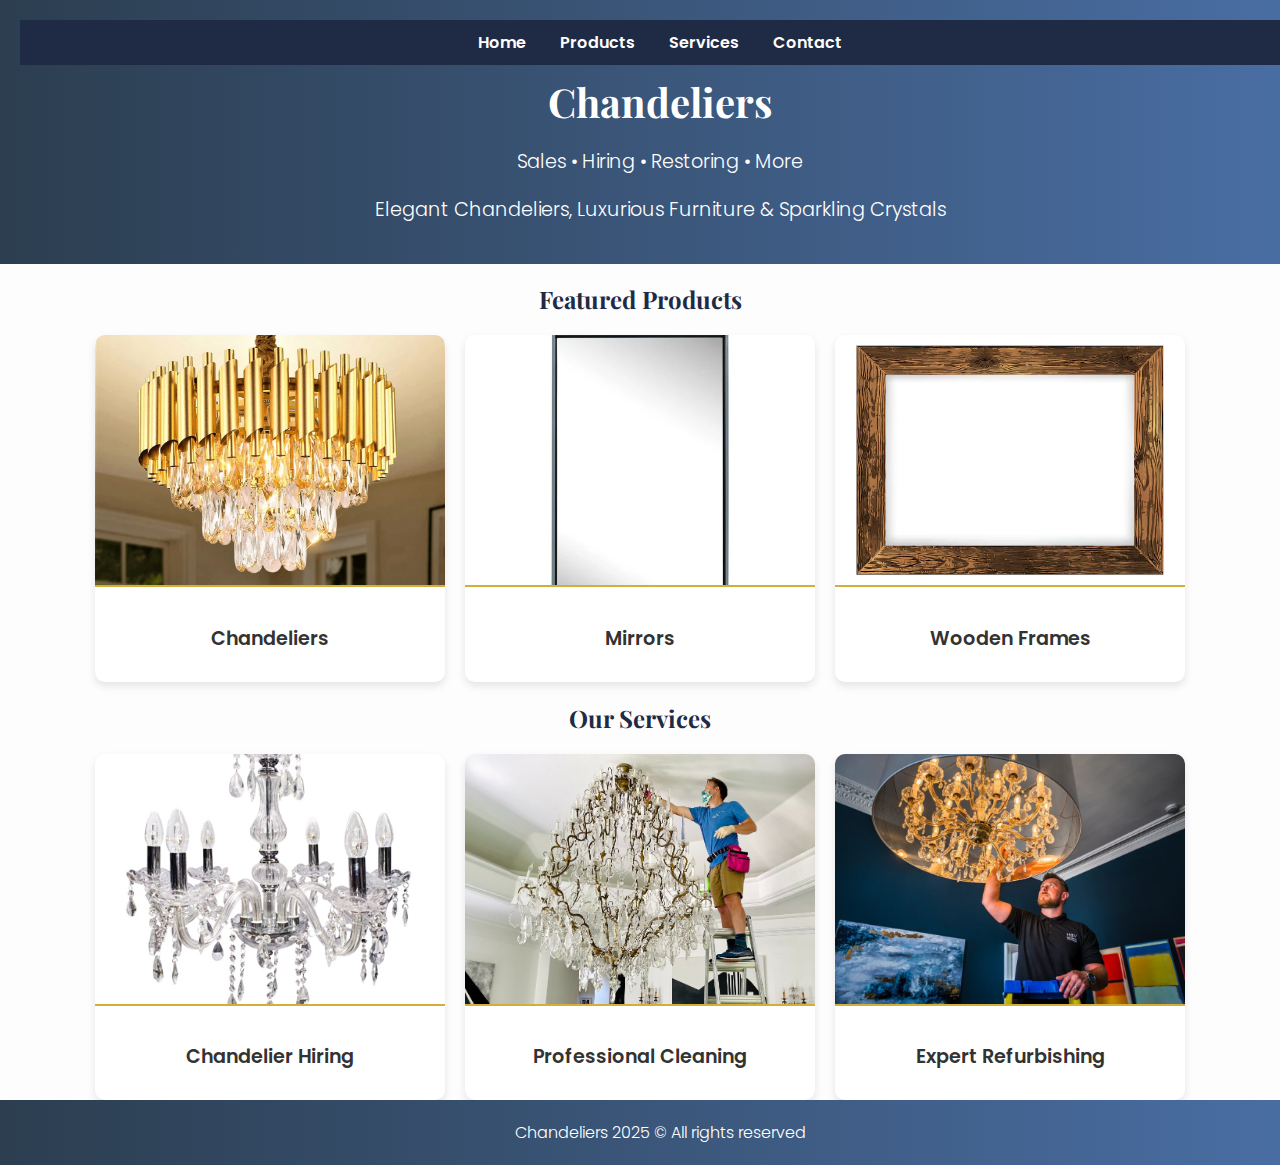
<file: index.html>
<!DOCTYPE html>
<html lang="en">
<head>
    <meta charset="UTF-8">
    <meta name="viewport" content="width=device-width, initial-scale=1.0">
    <title>Chandeliers</title>
    <link rel="stylesheet" href="styles.css">
    <link href="https://fonts.googleapis.com/css2?family=Playfair+Display:wght@500;700&family=Poppins:wght@300;400;600&display=swap" rel="stylesheet">
</head>
<body>
    <header>
        <nav>
            <a href="index.html">Home</a>
            <a href="products.html">Products</a>
            <a href="services.html">Services</a>
            <a href="contact.html">Contact</a>
        </nav>
        <h1>Chandeliers</h1>
        <p class="tagline">Sales • Hiring • Restoring • More</p>
        <p>Elegant Chandeliers, Luxurious Furniture & Sparkling Crystals</p>
    </header>
    
    <section class="featured-products">
        <h2>Featured Products</h2>
        <div class="product-container">
            <div class="img-card">
                <img src="images/chandelier2.webp" alt="Chandeliers">
                <p>Chandeliers</p>
            </div>
            <div class="img-card">
                <img src="images/mirrors2.webp" alt="Mirrors">
                <p>Mirrors</p>
            </div>
            <div class="img-card">
                <img src="images/wooden%20frames2.avif" alt="Wooden Frame">
                <p>Wooden Frames</p>
            </div>
        </div>
    </section>
    
    <section class="services">
        <h2>Our Services</h2>
        <div class="product-container">
            <div class="img-card">
                <img src="images/chandelier3.jpg" alt="Chandelier Hiring">
                <p>Chandelier Hiring</p>
            </div>
            <div class="img-card">
                <img src="images/pro%20cleaning.jpg" alt="Professional Cleaning">
                <p>Professional Cleaning</p>
            </div>
            <div class="img-card">
                <img src="images/expert%20refurb.jpg" alt="Expert Refurbishing">
                <p>Expert Refurbishing</p>
            </div>
        </div>
    </section>

    <footer>
        <p>Chandeliers 2025 © All rights reserved</p>
    </footer>
</body>
</html>
</file>
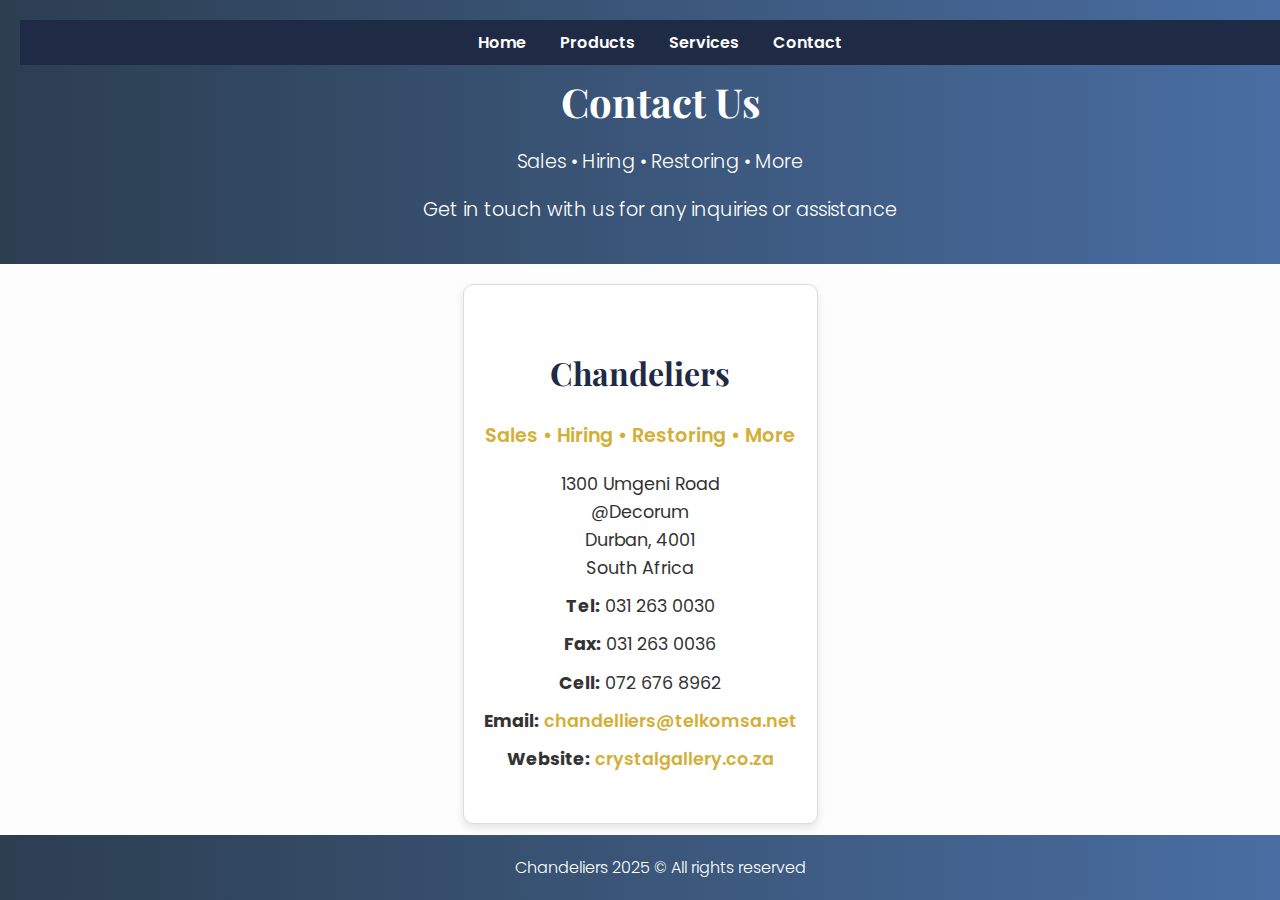
<file: contact.html>
<!DOCTYPE html>
<html lang="en">
<head>
    <meta charset="UTF-8">
    <meta name="viewport" content="width=device-width, initial-scale=1.0">
    <title>Contact Us</title>
    <link rel="stylesheet" href="styles.css">
</head>
<body>
    <header>
        <nav>
            <a href="index.html">Home</a>
            <a href="products.html">Products</a>
            <a href="services.html">Services</a>
            <a href="contact.html">Contact</a>
        </nav>
        <h1>Contact Us</h1>
        <p class="tagline">Sales • Hiring • Restoring • More</p>
        <p>Get in touch with us for any inquiries or assistance</p>
    </header>
    
    <div class="contact-card">
        <h2>Chandeliers</h2>
        <p class="tagline">Sales • Hiring • Restoring • More</p>
        
        <div class="contact-info">
            <p>1300 Umgeni Road<br>@Decorum<br>Durban, 4001<br>South Africa</p>
            
            <p><strong>Tel:</strong> 031 263 0030</p>
            <p><strong>Fax:</strong> 031 263 0036</p>
            <p><strong>Cell:</strong> 072 676 8962</p>
            
            <p><strong>Email:</strong> <a href="mailto:chandelliers@telkomsa.net">chandelliers@telkomsa.net</a></p>
            <p><strong>Website:</strong> <a href="https://crystalgallery.co.za" target="_blank">crystalgallery.co.za</a></p>
        </div>
    </div>

    <footer>
        <p>Chandeliers 2025 © All rights reserved</p>
    </footer>
</body>
</html>
</file>
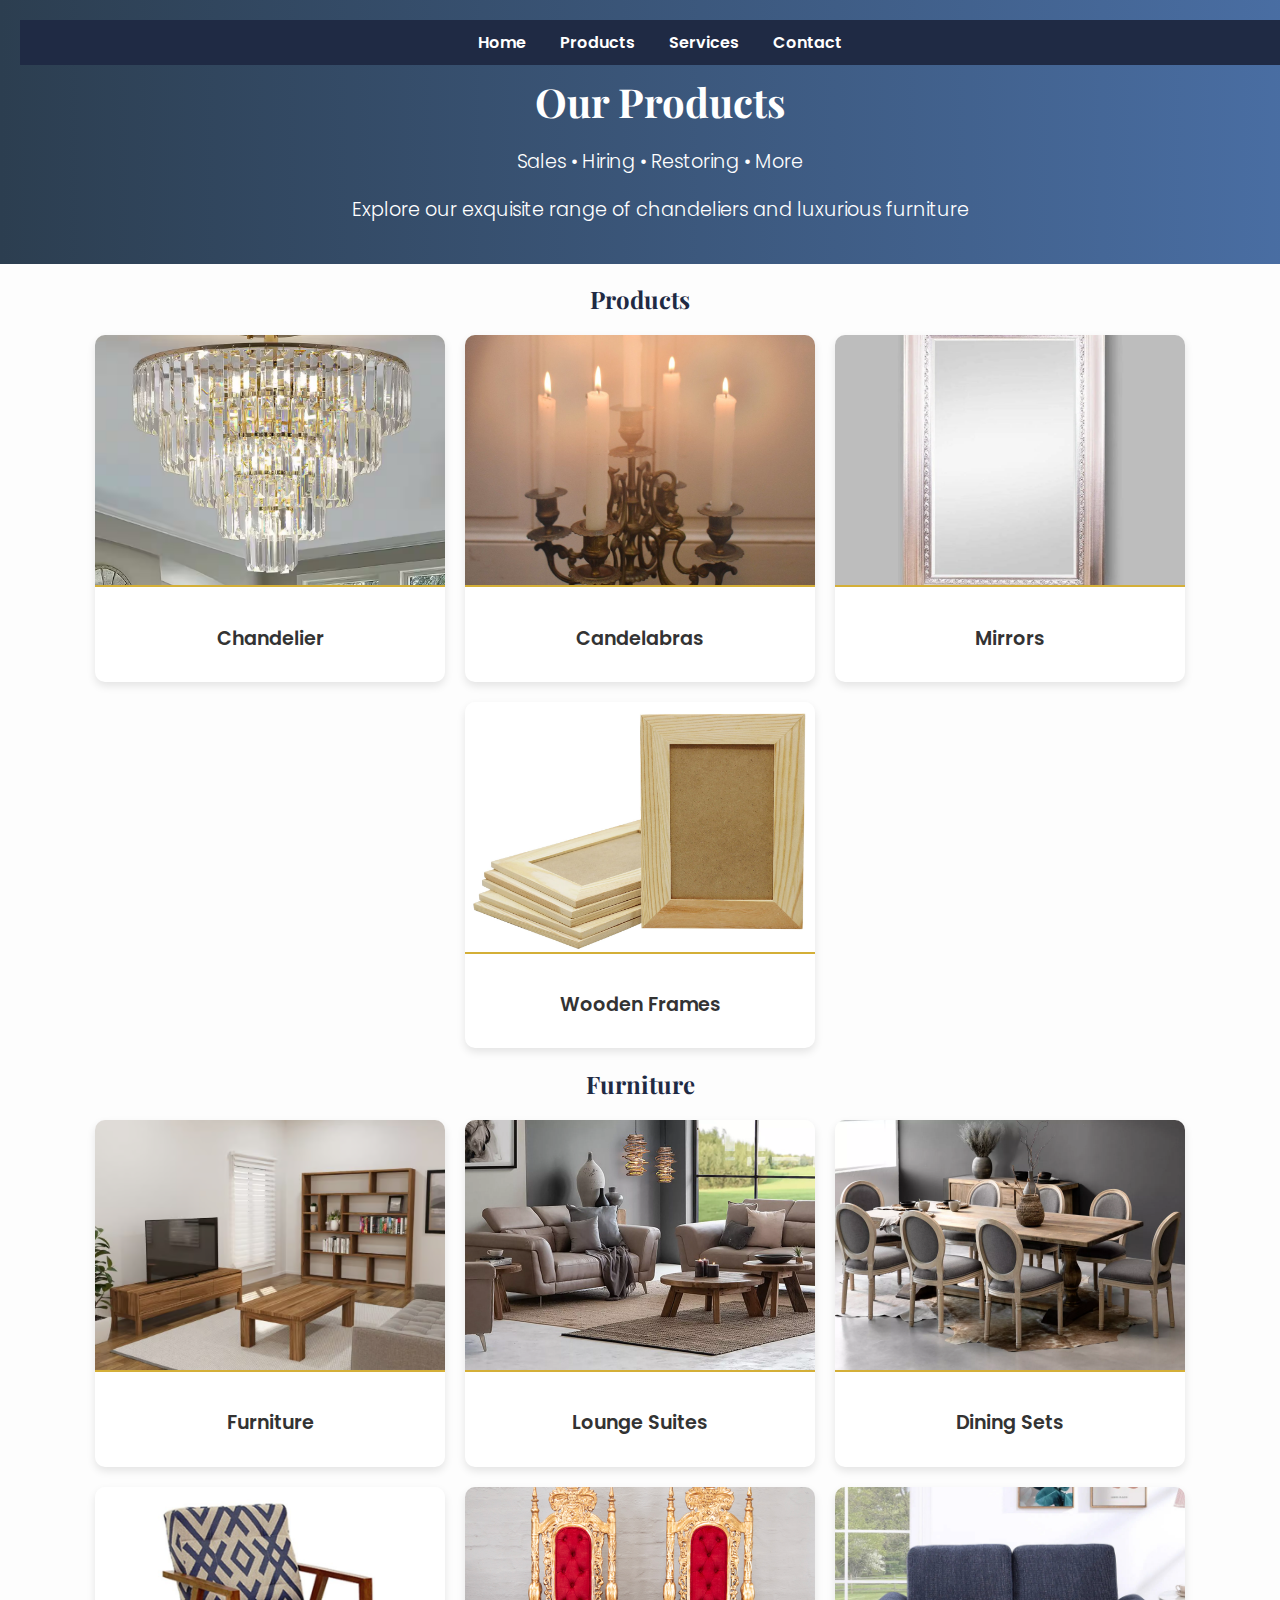
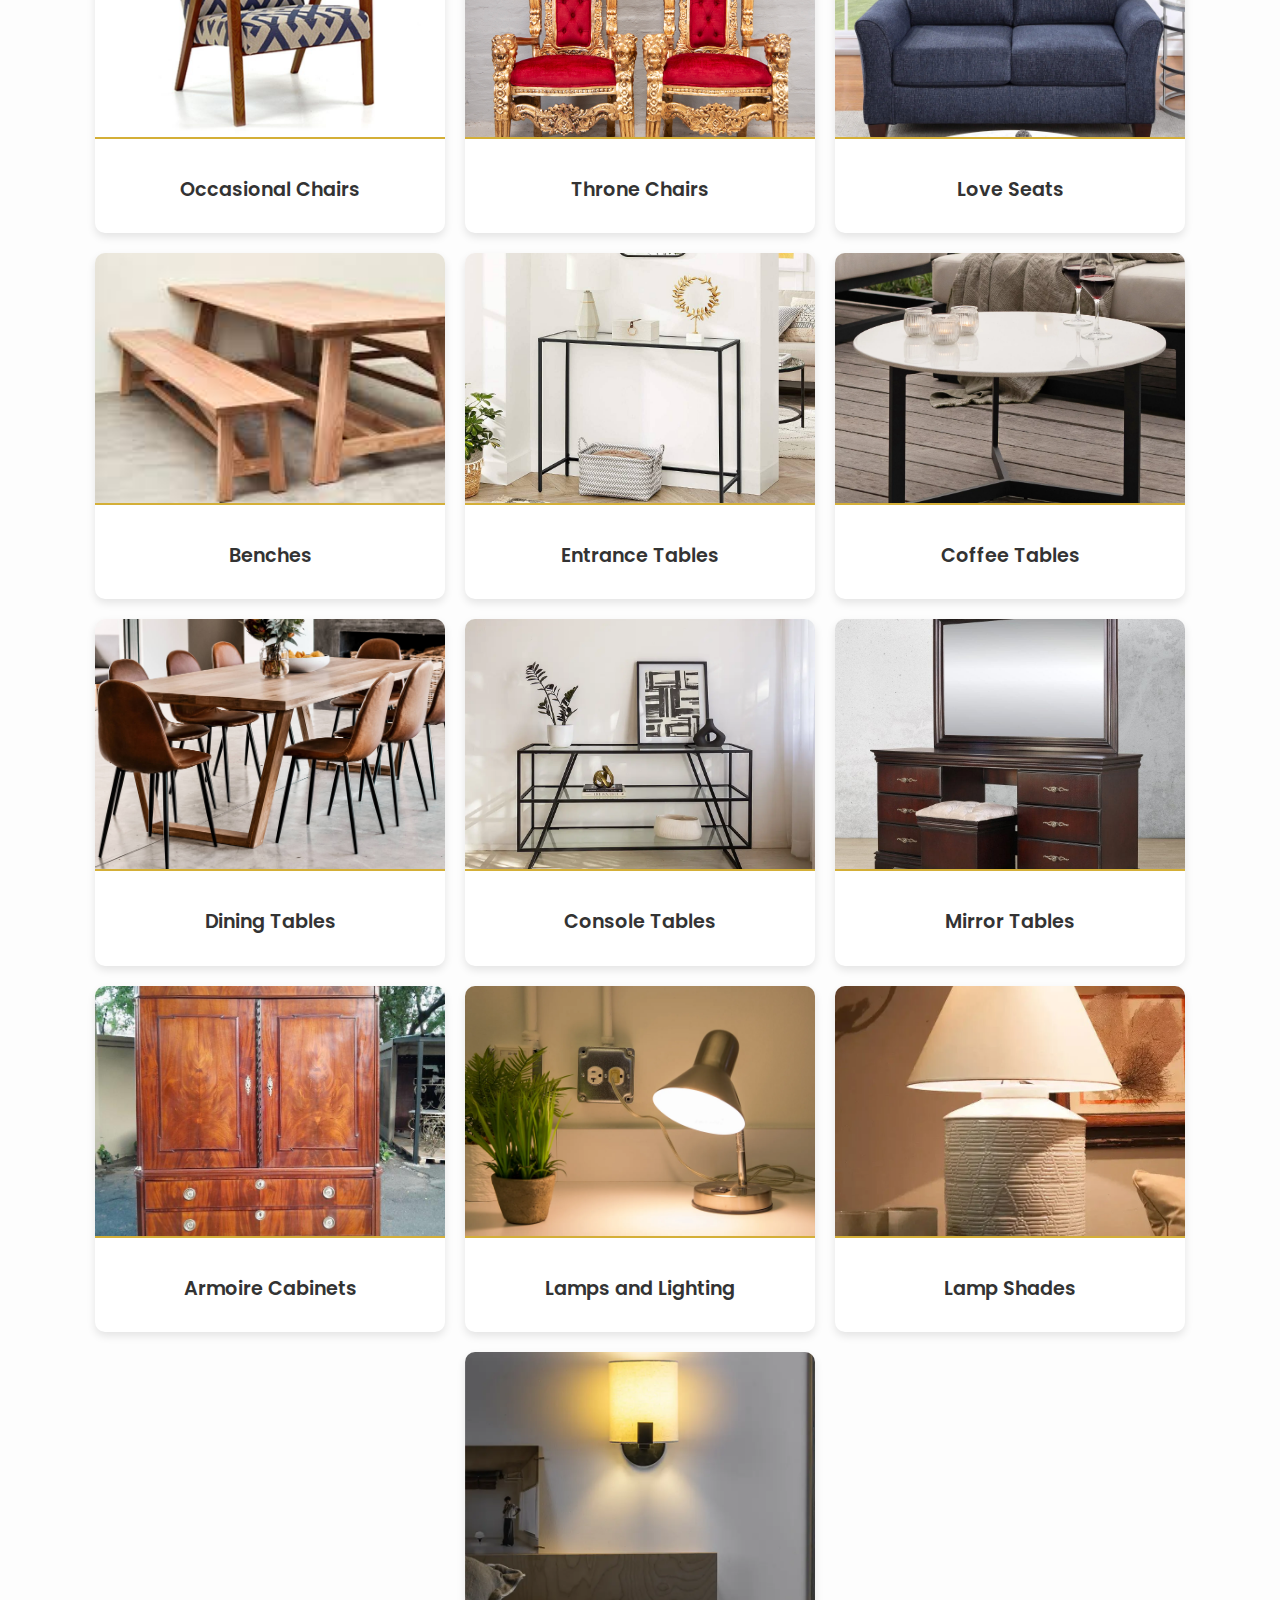
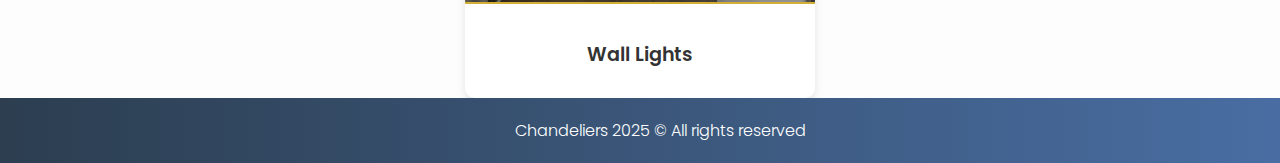
<file: products.html>
<!DOCTYPE html>
<html lang="en">
<head>
    <meta charset="UTF-8">
    <meta name="viewport" content="width=device-width, initial-scale=1.0">
    <title>Products - Chandeliers and More</title>
    <link rel="stylesheet" href="styles.css">
</head>
<body>
    <header>
        <nav>
            <a href="index.html">Home</a>
            <a href="products.html">Products</a>
            <a href="services.html">Services</a>
            <a href="contact.html">Contact</a>
        </nav>
        <h1>Our Products</h1>
        <p class="tagline">Sales • Hiring • Restoring • More</p>
        <p>Explore our exquisite range of chandeliers and luxurious furniture</p>
    </header>

    <section class="products">
        <h2>Products</h2>
        <div class="product-container">
            <div class="img-card">
                <img src="images/chandelier.avif" alt="Chandelier 1">
                <p>Chandelier</p>
            </div>
            <div class="img-card">
                <img src="images/Candelabras2.jpg" alt="Candelabras">
                <p>Candelabras</p>
            </div>
            <div class="img-card">
                <img src="images/mirrors.webp" alt="mirrors">
                <p>Mirrors</p>
            </div>
             <div class="img-card">
                <img src="images/Wooden%20Frames.jpg" alt="Wooden Frames">
                <p>Wooden Frames</p>
            </div>
             
        </div>

        <h2>Furniture</h2>
        <div class="product-container">
            <div class="img-card">
                 <img src="images/Furniture.avif" alt="Furniture">
                <p>Furniture</p>
            </div>
            <div class="img-card">
                <img src="images/Lounge%20Suites.webp" alt="Lounge Suites">
                <p>Lounge Suites</p>
            </div>
            <div class="img-card">
                <img src="images/Dining%20Sets.webp" alt="Dining Sets">
                <p>Dining Sets</p>
            </div>
              <div class="img-card">
                <img src="images/Occasional%20Chairs.jpg" alt="Occasional Chairs">
                <p>Occasional Chairs</p>
            </div>
            <div class="img-card">
                <img src="images/Throne.jpg" alt="Throne Chairs">
                <p>Throne Chairs</p>
            </div>
             <div class="img-card">
                <img src="images/love%20seats.jpg" alt="Love Seats">
                <p>Love Seats</p>
            </div>
             <div class="img-card">
                <img src="images/benches.jpg" alt="Benches">
                <p>Benches</p>
            </div>
            <div class="img-card">
                <img src="images/Entance%20table.jpg" alt="Entrance Tables">
                <p>Entrance Tables</p>
            </div>
             <div class="img-card">
                <img src="images/coffee%20table.webp" alt="Coffee Tables">
                <p>Coffee Tables</p>
            </div>
             <div class="img-card">
                <img src="images/dining%20tables.jpg" alt="Dining Tables">
                <p>Dining Tables</p>
            </div>
            <div class="img-card">
                <img src="images/console%20table.webp" alt="Console Tables">
                <p>Console Tables</p>
            </div>
            <div class="img-card">
                <img src="images/mirror%20tables.jpg" alt="Mirror Tables">
                <p>Mirror Tables</p>
            </div>
            <div class="img-card">
                <img src="images/Armoire%20Cabinets.jpg" alt="Armoire Cabinets">
                <p>Armoire Cabinets</p>
            </div>
             <div class="img-card">
                <img src="images/lamps%20and%20lighting.webp" alt="Lamps and Lighting">
                <p>Lamps and Lighting</p>
            </div>
             <div class="img-card">
                <img src="images/lamp%20shades.webp" alt="Lamp Shades">
                <p>Lamp Shades</p> 
            </div>
            <div class="img-card">
                <img src="images/wall%20lights.webp" alt="Wall Lights">
                <p>Wall Lights</p> 
            </div>
        </div>
    </section>

    <footer>
        <p>Chandeliers 2025 © All rights reserved</p>
    </footer>
</body>
</html>
</file>
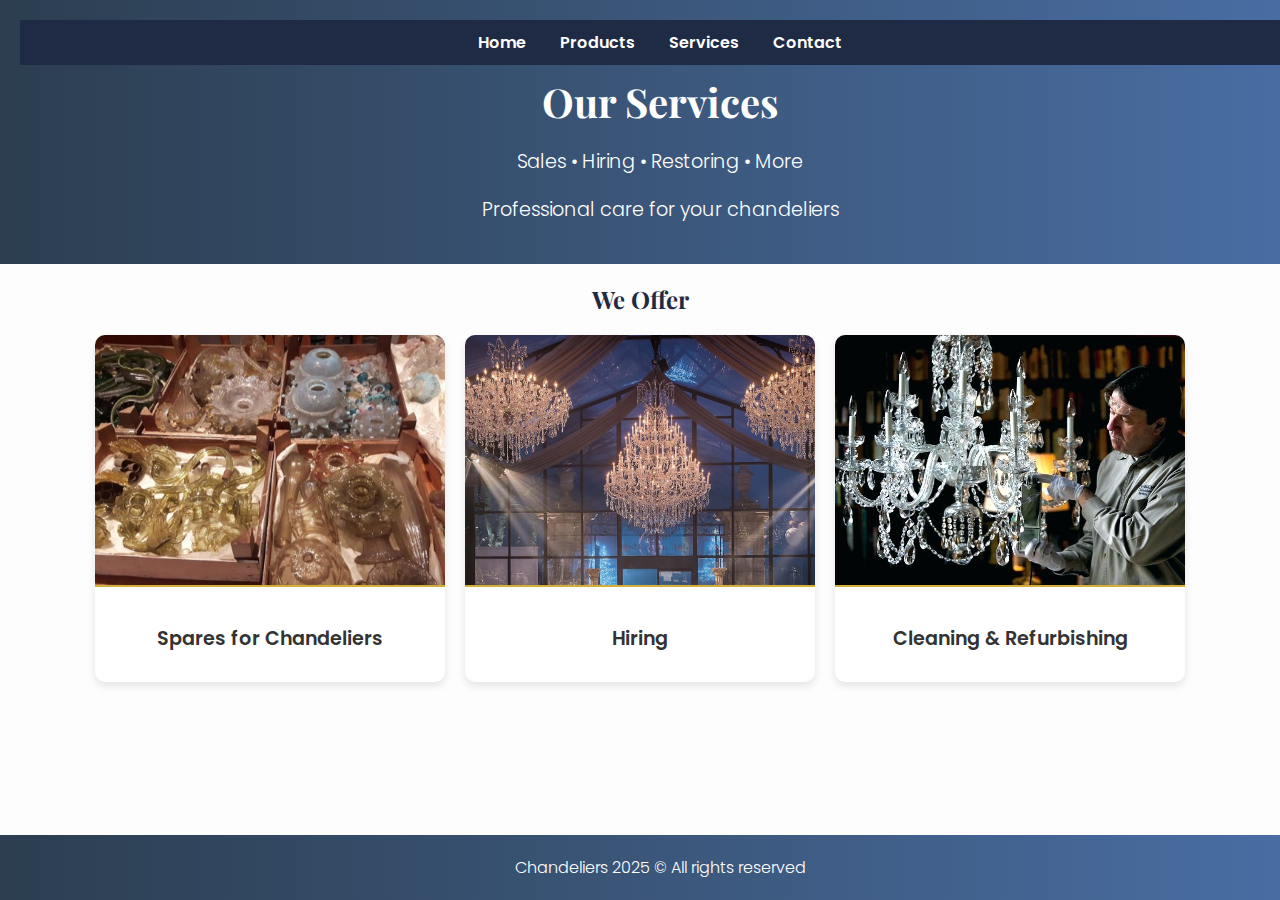
<file: services.html>
<!DOCTYPE html>
<html lang="en">
<head>
    <meta charset="UTF-8">
    <meta name="viewport" content="width=device-width, initial-scale=1.0">
    <title>Services - Chandeliers and More</title>
    <link rel="stylesheet" href="styles.css">
</head>
<body>
    <header>
        <nav>
            <a href="index.html">Home</a>
            <a href="products.html">Products</a>
            <a href="services.html">Services</a>
            <a href="contact.html">Contact</a>
        </nav>
        <h1>Our Services</h1>
        <p class="tagline">Sales • Hiring • Restoring • More</p>
        <p>Professional care for your chandeliers</p>
    </header>

    <section class="services">
        <h2>We Offer</h2>
        <div class="service-container">
            <div class="img-card">
                <img src="images/spares.jpg" alt="Spares for Chandeliers">
                <p>Spares for Chandeliers</p>
            </div>
            <div class="img-card">
                <img src="images/chandelier4.jpg" alt="Hiring">
                <p>Hiring</p>
            </div>
            <div class="img-card">
                <img src="images/cleaning2.jpg" alt="Cleaning & Refurbishing">
                <p>Cleaning & Refurbishing</p>
            </div>
        </div>
    </section>

    <footer>
        <p>Chandeliers 2025 © All rights reserved</p>
    </footer>
</body>
</html>
</file>
<file: styles.css>
/* General Styling */
@import url('https://fonts.googleapis.com/css2?family=Poppins:wght@300;400;600&family=Playfair+Display:wght@400;700&display=swap');

body {
    font-family: 'Poppins', sans-serif;
    margin: 0;
    padding: 0;
    background-color: #FDFDFD; /* Very light gray background */
    color: #333; /* Dark text color for better readability */
    text-align: center;
    display: flex;
    flex-direction: column;
    min-height: 100vh;
}

nav {
    background: #1F2A44; /* Dark navy background for the nav bar */
    padding: 10px;
    text-align: center;
}

nav a {
    color: #FFFFFF; /* White text for nav links */
    text-decoration: none;
    margin: 0 15px;
    font-weight: 600;
    transition: color 0.3s ease-in-out;
}

nav a:hover {
    color: #D4AF37; /* Gold accent on hover */
}

h1 {
    font-family: 'Playfair Display', serif;
    color: white; /* White color for main headings */
}

h2 {
    font-family: 'Playfair Display', serif;
    color: #1F2A44; /* Dark navy for subheadings */
}

header {
    background: linear-gradient(to right, #2C3E50, #4A6FA5); /* Gradient background for header */
    color: white;
    padding: 20px;
    text-align: center;
    width: 100%;
}

header h1 {
    font-size: 2.5em;
    margin: 10px 0;
}

header p {
    font-size: 1.2em;
    font-weight: 300;
}

/* Footer */
footer {
    background: linear-gradient(to right, #2C3E50, #4A6FA5); /* Gradient background for footer */
    color: white;
    padding: 20px;
    text-align: center;
    width: 100%;
    margin-top: auto;
}

footer p {
    margin: 0;
    font-size: 1em;
    font-weight: 300;
}

/* Sections */
.section {
    padding: 40px 20px;
}

/* Image Cards */
.product-container, .service-container {
    display: flex;
    flex-wrap: wrap;
    justify-content: center;
    gap: 20px;
    margin-top: 20px; /* Added margin for better spacing */
}

.img-card {
    background: #FFFFFF; /* White background for image cards */
    border-radius: 10px;
    box-shadow: 0 4px 8px rgba(0, 0, 0, 0.1);
    overflow: hidden;
    width: 350px; /* Adjusted width for larger images */
    transition: transform 0.3s ease-in-out;
}

.img-card:hover {
    transform: scale(1.05);
}

.img-card img {
    width: 100%;
    height: 250px; /* Adjusted height for larger images */
    object-fit: cover; /* Ensure the full image is displayed without cropping */
    border-bottom: 2px solid #D4AF37; /* Gold accent */
}

.img-card p {
    font-size: 1.2em;
    padding: 10px;
    font-weight: 600;
    color: #333; /* Dark text color */
}

/* Service List */
.service-list {
    list-style: none;
    padding: 0;
}

.service-list li {
    font-size: 1.2em;
    padding: 10px;
    background: #F2F2F2; /* Light gray background for service list items */
    margin: 5px auto;
    width: 50%;
    border-radius: 5px;
    transition: background 0.3s ease-in-out;
}

.service-list li:hover {
    background: #D4AF37; /* Gold background on hover */
    color: #FFFFFF; /* White text color on hover */
}

/* Contact Page - Styled Like Business Card */
.contact-page {
    display: flex;
    flex-direction: column;
    justify-content: center;
    align-items: center;
    min-height: 100vh;
    padding: 20px;
}

.contact-card {
    background: #FFFFFF; /* White background */
    color: #333; /* Dark text */
    padding: 40px 20px;
    border-radius: 10px;
    max-width: 600px;
    box-shadow: 0 4px 8px rgba(0, 0, 0, 0.1);
    text-align: center;
    border: 1px solid #DDD; /* Light border for a clean look */
    margin-top: 20px;
    margin-left: auto;
    margin-right: auto;
}

.contact-card h2 {
    font-family: 'Playfair Display', serif;
    font-size: 2em;
    color: #1F2A44; /* Dark navy */
}

.contact-card .tagline {
    font-size: 1.2em;
    font-weight: 600;
    color: #D4AF37; /* Gold accent */
    margin-bottom: 20px;
}

.contact-card .contact-info {
    font-size: 1.1em;
    text-align: center;
    line-height: 1.6;
}

.contact-card .contact-info p {
    margin: 10px 0;
}

.contact-card .contact-info a {
    color: #D4AF37; /* Gold links */
    text-decoration: none;
    font-weight: 600;
}

.contact-card .contact-info a:hover {
    color: #1F2A44; /* Dark navy hover effect */
}

/* Responsive Design */
@media (max-width: 768px) {
    header h1 {
        font-size: 2em;
    }
    header p {
        font-size: 1em;
    }
    .img-card {
        width: 90%;
        height: auto;
    }
    .service-list li {
        width: 90%;
    }
    nav a {
        display: block;
        margin: 10px 0;
    }
    .contact-card {
        width: 90%;
        padding: 20px;
    }
}
</file>
